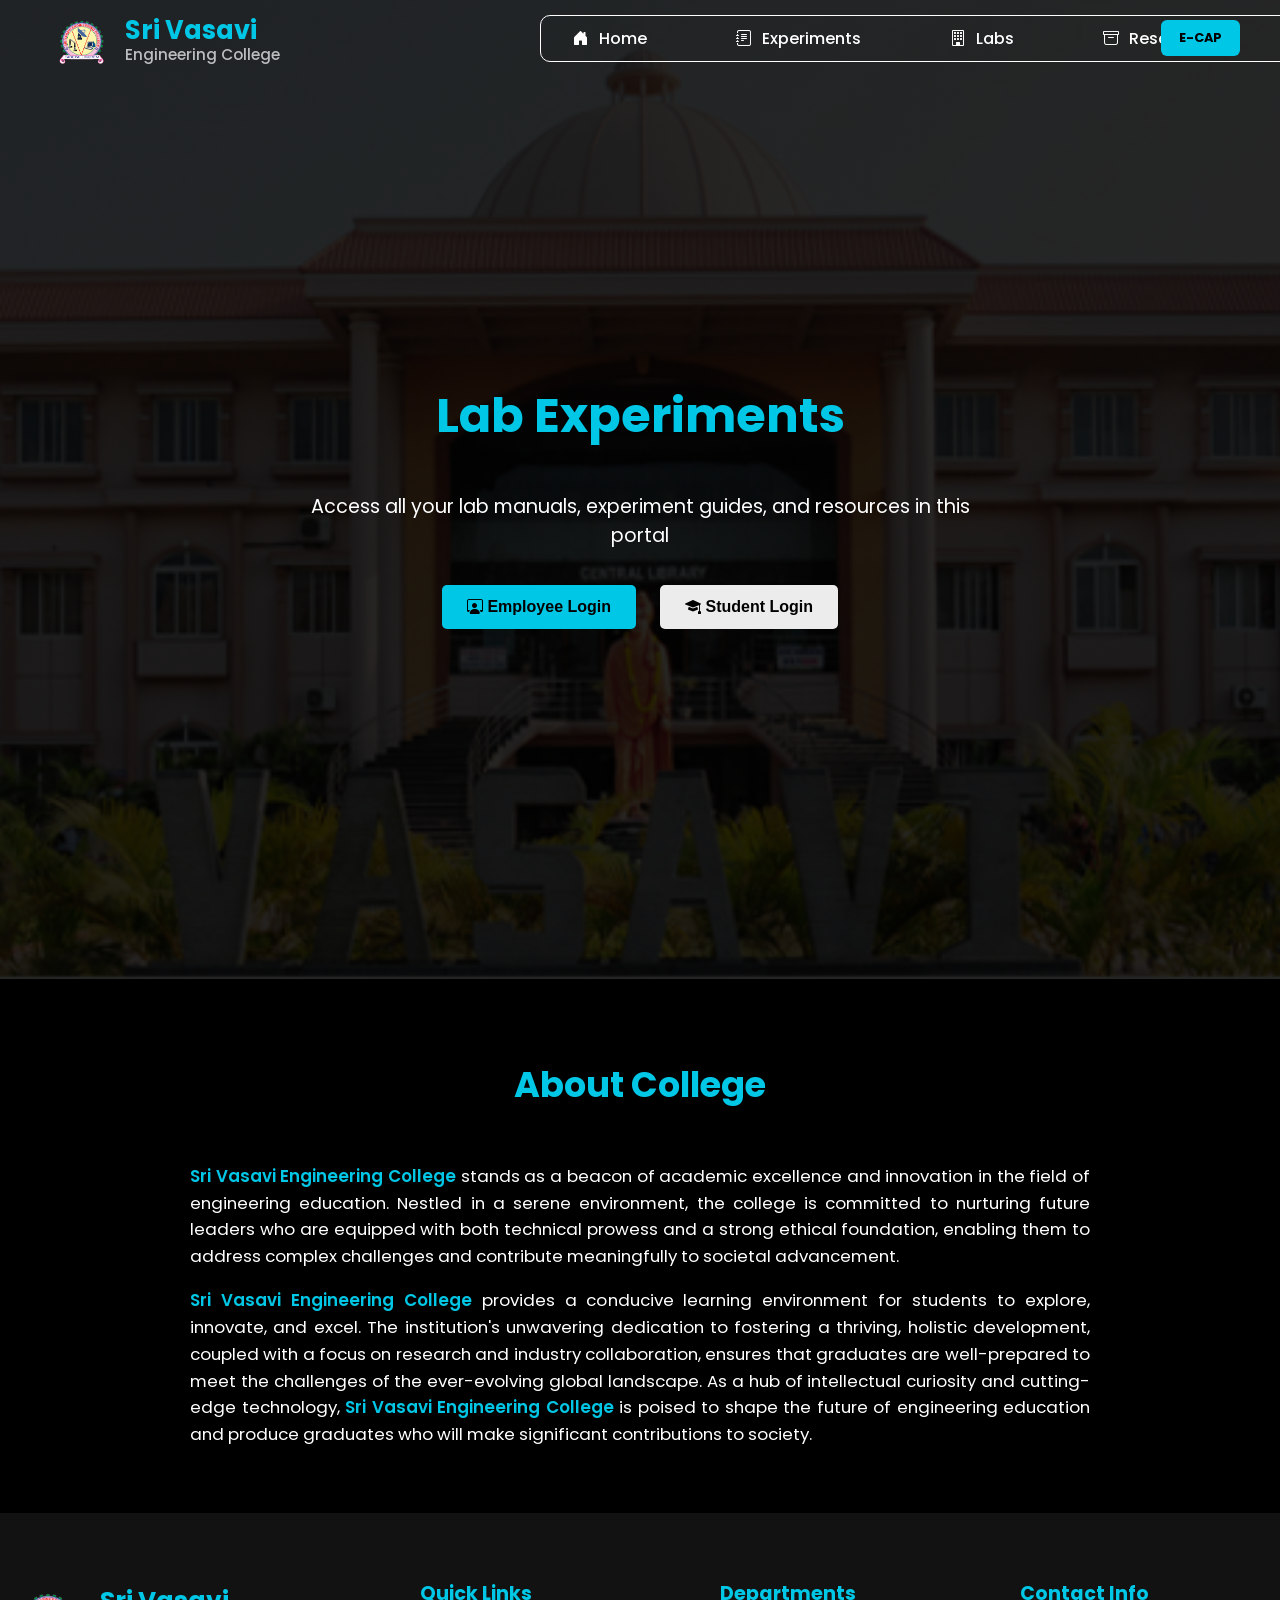
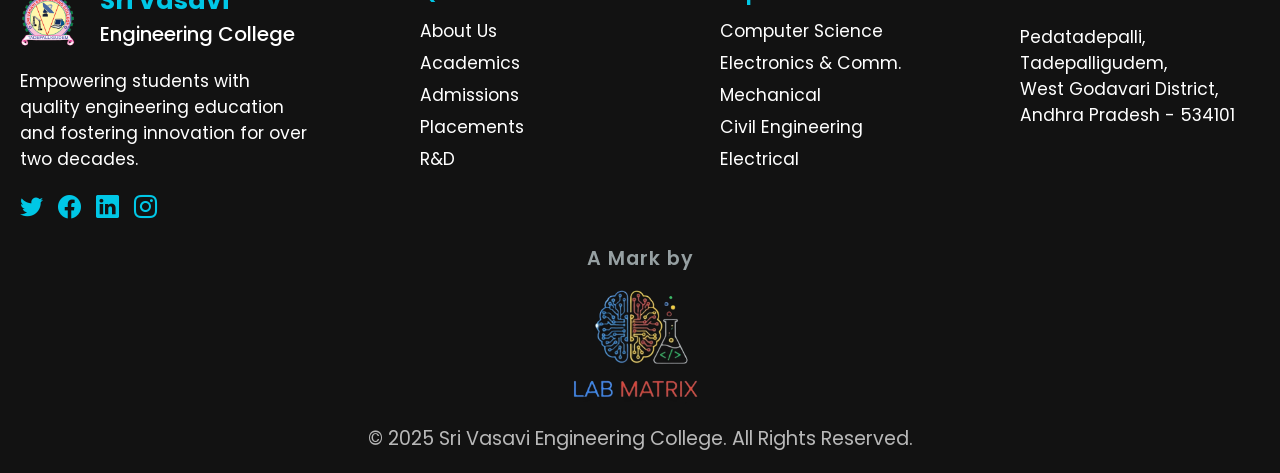
<file: ui.html>
<!DOCTYPE html>
<html lang="en">
<head>
<meta charset="UTF-8">
<meta name="viewport" content="width=device-width, initial-scale=1.0">
<title>College Lab Experiments</title>
<link rel="stylesheet" href="https://cdn.jsdelivr.net/npm/bootstrap-icons@1.11.1/font/bootstrap-icons.css">

<style>
    @import url('https://fonts.googleapis.com/css2?family=Poppins:wght@400;700&display=swap');

    body {
        margin: 0;
        font-family: 'Segoe UI', Tahoma, Geneva, Verdana, sans-serif;
        background-color: var(--bg-color);
    color: var(--text-color);
       overflow-x: hidden;

    }

header {
    position: absolute;   /* keeps it over the cover image */
    top: 0;
    left: 0;
    width: 100%;
    display: flex;
    align-items: center;
    justify-content: space-between;
    padding: 15px 50px;
    background: transparent !important;  /* always transparent */
    box-shadow: none;  /* remove any shadow */
    border: none;      /* remove borders if any */
    z-index: 1000;
    color: white;
}
  
    header img {
        height: 50px;
        position: fixed;
    
        top: 15px;
    }

    nav {
        display: flex;
        align-items: center;
        margin-right: 6%;
        gap: 50px;
        padding: 10px;
        top: 15px;
        
        
        
    }

    nav a:not(.btn-ecap) {
        position: relative;
        color: #ffffff;
        text-decoration: none;
        margin: 0 12px;
        font-weight: medium;
        transition: color 0.3s;
         ;
    }

    nav a:not(.btn-ecap)::after {
        content: "";
        position: absolute;
        bottom: -3px;
        left: 0;
        width: 0;
        height: 2px;
        background-color: white;
        transition: width 0.3s ease;
    }

    nav a:not(.btn-ecap):hover {
        color: white;
    }

    nav a:not(.btn-ecap):hover::after {
        width: 100%;
    }

    .hero {
        text-align: center;
        padding: 340px 20px;
        background: linear-gradient(rgba(0, 0, 0, 0.85), rgba(0, 0, 0, 0.85)),
                    url('images/mylib1.jpg') center/cover no-repeat;
        color: white;
    }

    .hero h1 {
        font-size: 3rem;
        color: #00C7E6;
        font-family: 'Poppins', sans-serif;
    }

    .hero p {
        font-size: 1.2rem;
        max-width: 700px;
        margin: auto;
        font-family: 'Poppins', sans-serif;
    }

    .hero button {
        background-color: #00C7E6;
        color: #000000;
        padding: 13px 25px;
        border: none;
        margin: 10px;
        cursor: pointer;
        font-size: 1rem;
        border-radius: 5px;
        font-weight: bold;
        transition: all 0.3s ease;
    }
    .hero button.student {
        background-color: #ececec;
        color: #000000;
        padding: 13px 25px;
        border: none;
        margin: 10px;
        cursor: pointer;
        font-size: 1rem;
        border-radius: 5px;
        font-weight: bold;
        transition: all 0.3s ease;
    }

    .hero button:hover {
        background-color: white;
        color: #000000;
    }


    .logo {
        font-family: 'Poppins', sans-serif;
        font-weight: 700;
        margin: 0;
        line-height: 1.2;
        color: #00C7E6;
        font-size: 1.6em;
        margin-right: auto;
        position:fixed;
        top: 15px;
        left: 125px;
        
    }

    .logo span {
        display: block;
        font-size: 0.6em;
        font-weight: 500;
        color: rgba(255, 255, 255, 0.7);
        font-family: 'Poppins', sans-serif;
    }
  

    .btn-ecap {
        background-color: #00C7E6;
        color: #000000!important;
        padding: 9px 18px;
        border-radius: 6px;
        font-weight: bold!important;
        font-size: 0.8em;
        transition: all 0.3s ease;
        font-family: 'Poppins', sans-serif;
        text-decoration: none;
        position: fixed;
        top: 20px;
        right: 40px;
        
    }

    .btn-ecap:hover {
        background-color: rgba(255, 255, 255, 0.85);
        color: #002b5c;
    }

    /* Mobile Menu Button */
   

    /* Mobile Nav Dropdown */
    .mobile-nav {
        display: none;
        flex-direction: column;
        background-color: #002b5c;
        position: absolute;
        top: 65px;
        right: 0;
        width: 100%;
        padding: 15px 0;
        box-shadow: 0 4px 10px rgba(0,0,0,0.3);
    }

    .mobile-nav a {
        color: #ffd700;
        padding: 10px 20px;
        text-align: center;
        text-decoration: none;
        font-weight: 600;
    }

    .mobile-nav a:hover {
        background-color: rgba(255, 215, 0, 0.15);
    }
    
    .desktop-nav{
        position: fixed;
        justify-content: center;
        align-items: center;
        left: 540px;
        top: 15px;
        padding:  -5px;
        border: 1px solid white;
        border-radius: 10px;
    }
        .desktop-nav nav {
      display: flex;
      gap: 65px;
      align-items: center;
    
      padding: 10px 20px;
    }
    .desktop-nav nav a {
      color: white;
      text-decoration: none;
      font-weight: 500;
      display: flex;
      align-items: center;
      gap: 10px;
    }
    .desktop-nav nav a:hover {
      color: #00C7E6;
    }
   
@media (max-width: 480px) {
    header {
        
        padding: 10px 15px;
        
        justify-content: space-between;
        align-items: center;
        background: transparent !important;
    }

    /* Group logo image + text */
    .logo-group {
        display: flex;
        align-items: center;
        gap: 8px;
        flex: 1;
    }

    header img {
        height: 40px;
        width: auto;
    }

    .logo {
        font-size: 1rem;
        line-height: 1.2;
    }

    .logo span {
        display: block;
        font-size: 0.8rem;
    }

    /* Hide nav by default on mobile */
    nav {
        display: none;
        flex-direction: column;
        background: rgba(0,0,0,0.9);
        position: absolute;
        top: 60px; /* below header */
        right: 10px;
        padding: 10px;
        border-radius: 8px;
    }

    nav a {
        padding: 8px 0;
        text-align: right;
        color: white;
    }

    .menu-icon {
        display: flex;
        font-size: 1.8rem;
        cursor: pointer;
        margin-left: auto;
    }
    .hero{
        width: 100%;
        padding: 390px 20px;
    }

    .hero h1 {
        
        font-size: 1.6rem;
        text-align: center;
    
    }

    .hero p {
        
        font-size: 0.9rem;
        text-align: center;
    }




    
}



 
</style>
</head>
<body>

<header>

 

        <img src="images/vasavi.png" alt="SVES Logo">
        <h1 class="logo">
            Sri Vasavi
            <span>Engineering College</span>
        </h1>
       
       <div class="desktop-nav">
  <nav>
    <a href="#"><i class="bi bi-house-door-fill"></i> Home</a>
    <a href="#"><i class="bi bi-journal-text"></i> Experiments</a>
    <a href="#"><i class="bi bi-building"></i> Labs</a>
    <a href="#"><i class="bi bi-archive"></i> Resources</a>
    <a href="#"><i class="bi bi-book"></i> Manuals</a>
   <a href="https://sves.org.in/ecap/Default.aspx?ReturnUrl=%2fecap%2f" class="btn-ecap">E-CAP</a>

  </nav>
 
</div>
    


    <div class="mobile-nav" id="mobileMenu">
        <a href="#">Home</a>
        <a href="#">Experiments</a>
        <a href="#">Labs</a>
        <a href="#">Resources</a>
        <a href=" class="btn-ecap">E-CAP</a>
    </div>
</header>

<section class="hero">
    <h1>Lab Experiments</h1>
    <p>Access all your lab manuals, experiment guides, and resources in this portal</p><br>
    <button onclick="window.location.href='index.html'">
        <i class="bi bi-person-workspace"></i> Employee Login
    </button>
    <button class="student" onclick="window.location.href='studlogin.php'">
        <i class="bi bi-mortarboard-fill"></i> Student Login
    </button>
</section>



 <section class="section">
        <h2>About College</h2><br>
        <div class="underline"></div>

        <p>
            <span class="highlight">Sri Vasavi Engineering College</span> stands as a beacon of academic excellence and innovation in the field of engineering education. Nestled in a serene environment, the college is committed to nurturing future leaders who are equipped with both technical prowess and a strong ethical foundation, enabling them to address complex challenges and contribute meaningfully to societal advancement.
        </p>

        <p>
            <span class="highlight">Sri Vasavi Engineering College</span> provides a conducive learning environment for students to explore, innovate, and excel. The institution's unwavering dedication to fostering a thriving, holistic development, coupled with a focus on research and industry collaboration, ensures that graduates are well-prepared to meet the challenges of the ever-evolving global landscape. As a hub of intellectual curiosity and cutting-edge technology, <span class="highlight">Sri Vasavi Engineering College</span> is poised to shape the future of engineering education and produce graduates who will make significant contributions to society.
        </p>
    </section>
    <style>
        body {
            font-family: 'poppins', sans-serif;
            margin: 0;
            padding: 0;
            background-color: #000000;
            color: white;
        }

        .section {
            max-width: 900px;
            margin: auto;
            padding: 50px 20px;
            text-align: center;
            
        }

        .section h2 {
            font-size: 2.2em;
            font-weight: bold;
            color: #00C7E6; /* Dark red */
            margin-bottom: 10px;
           
            
        }
        

    

        .section p {
            font-size: 1.05em;
            line-height: 1.6;
            text-align: justify;
            margin-bottom: 15px;
            width: 100%;
        }

        .highlight {
            color: #00C7E6; /* Dark red */
            font-weight: 600;
        }
    </style>
<footer>
    <div class="footer-container">
        <div class="footer-about">
            <img src="images/vasavi.png" alt="SVES Logo">
            <h3>Sri Vasavi <span>Engineering College</span></h3>
            <p>Empowering students with quality engineering education and fostering innovation for over two decades.</p>
            <div class="social-icons">
                <a href="#"><i class="bi bi-twitter"></i></a>
                <a href="#"><i class="bi bi-facebook"></i></a>
                <a href="#"><i class="bi bi-linkedin"></i></a>
                <a href="#"><i class="bi bi-instagram"></i></a>
            </div>
        </div>
        <div class="footer-links">
            <h4>Quick Links</h4>
            <a href="#">About Us</a>
            <a href="#">Academics</a>
            <a href="#">Admissions</a>
            <a href="#">Placements</a>
            <a href="#">R&D</a>
        </div>
        <div class="footer-links">
            <h4>Departments</h4>
            <a href="#">Computer Science</a>
            <a href="#">Electronics & Comm.</a>
            <a href="#">Mechanical</a>
            <a href="#">Civil Engineering</a>
            <a href="#">Electrical</a>
        </div>
        <div class="footer-contact">
            <h4>Contact Info</h4>
            <p>Pedatadepalli, Tadepalligudem,<br>West Godavari District,<br>Andhra Pradesh - 534101</p>
        </div>
    </div>
<div class="footer-bottom">
    <!-- Lab Matrix Logo Image -->
    <div class="footer-logo">
         <span class="matrix">A Mark by</span>
        <a href="developers.html">
           
           <img src="images/image.png" alt="Lab Matrix Logo">
        </a>
    </div>

 
       
      
       
  

    <p>© 2025 Sri Vasavi Engineering College. All Rights Reserved.</p>
</div>



</footer>

<style>
/* Footer Styles */
.footer-logo {
    display: flex;
    flex-direction: column;
    align-items: center;
    text-align: center;
   
}


 .matrix {
    display: block;
    font-size: 1.2em;
    color: #96a0a2;
    font-weight: 600;
    margin-bottom: 8px;
    margin-bottom: -40px;
    letter-spacing: 1px;
    font-weight: medium;
    text-align: center;
    
   
}

footer {
    background-color: #7d7a7a25;
    color: white;
    padding: 40px 20px 0;
    font-family: 'Poppins', sans-serif;
}

.footer-container {
    display: flex;
    flex-wrap: wrap;
    justify-content: space-between;
    gap: 110px;
    max-width: 1790px;
    margin: auto;
    font-size: 1.2em;
}

.footer-about {
    flex: 1 1 250px;
}

.footer-about img {
    height: 60px;
    margin-bottom: -73px;
    margin-left: -10px;
}

.footer-about h3 {
    color: #00C7E6;
    font-size: 1.3em;
    margin-bottom: -20px;
    margin-left: 80px;
    margin-top: auto;
    
    
}

.footer-about h3 span {
    display: flex;
    font-size: 0.8em;
    color: #ffffff;
    font-weight: 500;
    margin-bottom: 40px;
    
    
}

.footer-about p {
    font-size: 0.9em;
    line-height: 1.5;
}

.social-icons {
    margin-top: 10px;
}

.social-icons a {
    color: #00C7E6;
    margin-right: 10px;
    font-size: 1.2em;
    transition: color 0.3s;
}

.social-icons a:hover {
    color: white;
}

.footer-links {
    flex: 1 1 150px;
}

.footer-links h4 {
    margin-bottom: 10px;
    color: #00C7E6;
}

.footer-links a {
    display: block;
    color: white;
    text-decoration: none;
    margin-bottom: 6px;
    font-size: 0.9em;
}

.footer-links a:hover {
    color:#00C7E6;
}

.footer-contact {
    flex: 1 1 200px;
}

.footer-contact h4 {
    color: #00C7E6;
    margin-bottom: 10px;
}

.footer-contact p {
    font-size: 0.9em;
    line-height: 1.5;

}

.footer-bottom {
    text-align: center;
    padding: 20px;
    position: relative;
    overflow: hidden;
    color: #fff;
    max-width: 1200px;
    margin: 0 auto;
    width: 100%;
}

.footer-bottom p {
    margin: 10px 0 0;
    font-size: 1.2em;
    color: rgba(255, 255, 255, 0.7);
    margin-right: 0; /* Remove right margin to fix small space */
}

.footer-logo img {
    max-width: 230px;
    margin-bottom: -60px;
    transition: transform 0.3s ease;
    margin-right: 0; /* Remove right margin to center the logo */
}






</style>

<script>
function toggleMenu() {
    const menu = document.getElementById("mobileMenu");
    menu.style.display = menu.style.display === "flex" ? "none" : "flex";
}
</script>

</body>
</html>
</file>
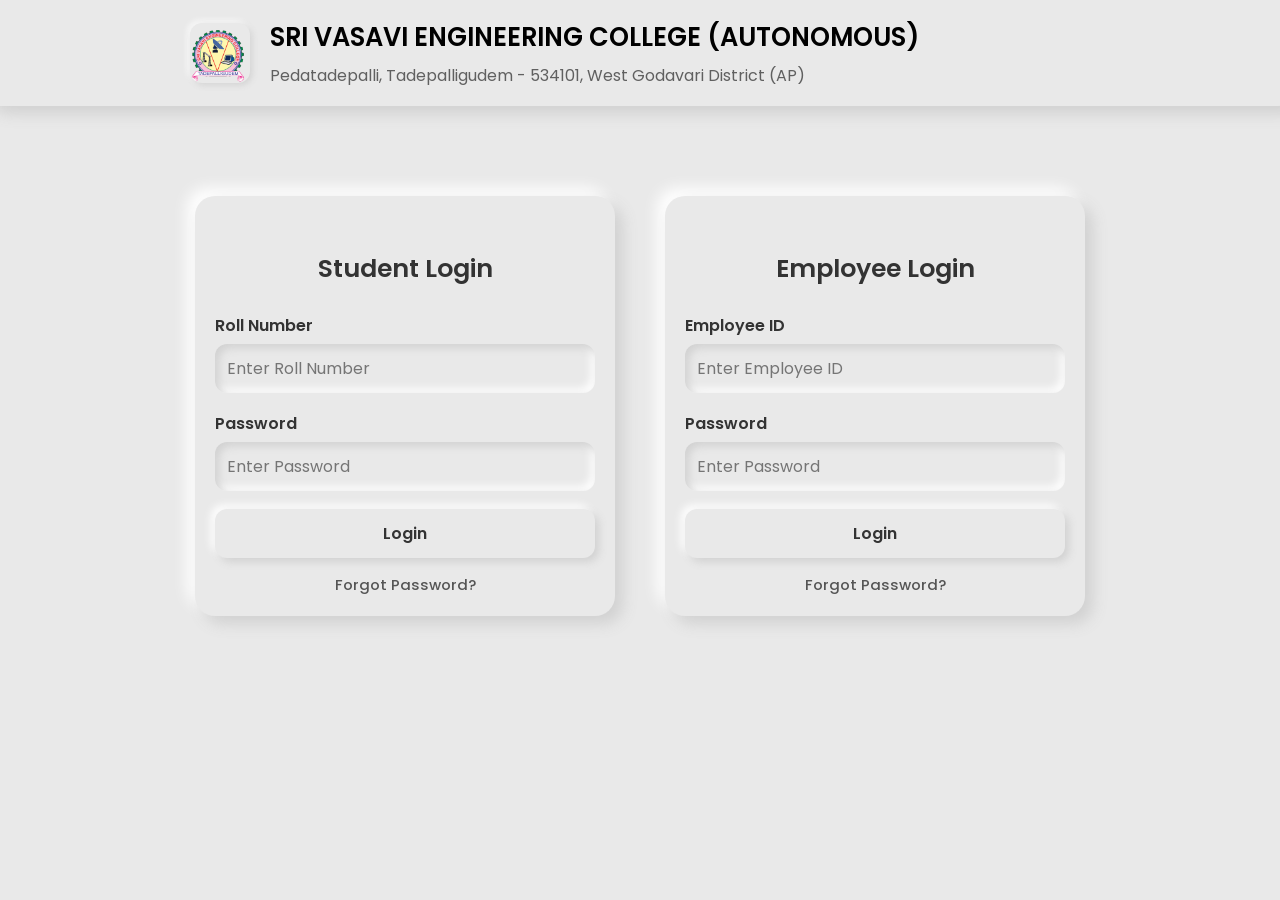
<file: college_lab/login.html>
<!DOCTYPE html>
<html lang="en">
<head>
  <meta charset="UTF-8" />
  <title>Login - Sri Vasavi Engineering College</title>
  <link href="https://fonts.googleapis.com/css?family=Poppins:400,600&display=swap" rel="stylesheet" />
  <style>
    body {
      background: #e9e9e9;
      font-family: 'Poppins', sans-serif;
      margin: 0;
      display: flex;
      flex-direction: column;
      align-items: center;
      min-height: 100vh;
    }

    /* Header */
    .header-container {
      width: 100%;
      background: #e9e9e9;
      box-shadow: 8px 8px 15px #d1d1d1, -8px -8px 15px #ffffff;
      border-radius: 0 0 20px 20px;
      padding: 18px;
      display: flex;
      justify-content: center;
    }
    .header-content {
      display: flex;
      align-items: center;
      max-width: 900px;
      width: 100%;
    }
    .college-logo {
      width: 60px;
      height: 60px;
      margin-right: 20px;
      border-radius: 12px;
      background: #e9e9e9;
      box-shadow: 2px 2px 6px #d1d1d1, -2px -2px 6px #ffffff;
      object-fit: cover;
    }
    .header-text .college-name {
      font-weight: 600;
      font-size: 1.6rem;
      margin-bottom: 6px;
      color: #000;
    }
    .header-text .college-location {
      font-size: 1rem;
      color: #333;
      opacity: 0.75;
    }

    /* Login Container */
    .login-container {
      display: flex;
      justify-content: center;
      align-items: flex-start;
      gap: 50px; /* Increased gap for better separation */
      padding: 40px 10px 40px 10px;
      width: 100%;
      max-width: 950px;
      margin-top: 45px;
    }
    @media (max-width: 800px) {
      .login-container {
        flex-direction: column;
        align-items: center;
        gap: 30px;
        padding: 25px 2vw;
        margin-top: 25px;
      }
      .header-content {
        flex-direction: column;
        gap: 12px;
      }
    }

    .login-card {
      background: #e9e9e9;
      padding: 32px 20px 20px 20px;
      border-radius: 20px;
      box-shadow: 8px 8px 15px #d1d1d1, -8px -8px 15px #ffffff;
      width: 380px;
      min-height: 335px;
      text-align: center;
      transition: all 0.3s ease-in-out;
      margin-bottom: 10px;
      margin-top: 5px;
    }
    @media (max-width: 420px) {
      .login-card {
        width: 98vw;
        min-width: unset;
        max-width: 100vw;
        padding-left: 6px;
        padding-right: 6px;
      }
    }

    .login-card:hover {
      box-shadow: 12px 12px 20px #d1d1d1, -12px -12px 20px #ffffff;
      transform: translateY(-5px);
    }

    .login-card h2 {
      color: #333;
      margin-bottom: 25px;
      font-size: 1.58em;
      font-weight: 600;
    }

    .input-group {
      margin-bottom: 18px;
      text-align: left;
    }

    .input-group label {
      display: block;
      margin-bottom: 6px;
      font-weight: 600;
      color: #333;
    }

    .input-group input {
      width: 100%;
      padding: 12px;
      border: none;
      border-radius: 12px;
      font-size: 1em;
      box-sizing: border-box;
      background: #e9e9e9;
      box-shadow: inset 4px 4px 8px #d1d1d1, inset -4px -4px 8px #ffffff;
      transition: all 0.3s ease-in-out;
      font-family: 'Poppins', sans-serif;
    }

    .input-group input:focus {
      outline: none;
      box-shadow: inset 6px 6px 12px #d1d1d1, inset -6px -6px 12px #ffffff;
    }

    .login-btn {
      width: 100%;
      padding: 12px;
      background: #e9e9e9;
      color: #333;
      border: none;
      border-radius: 12px;
      font-size: 1em;
      font-weight: 600;
      cursor: pointer;
      box-shadow: 4px 4px 8px #d1d1d1, -4px -4px 8px #ffffff;
      transition: all 0.3s ease-in-out;
      font-family: 'Poppins', sans-serif;
      margin-bottom: 10px;
    }

    .login-btn:hover {
      box-shadow: inset 4px 4px 8px #d1d1d1, inset -4px -4px 8px #ffffff;
      transform: translateY(2px);
    }

    .forgot-password {
      display: block;
      margin-top: 6px;
      color: #555;
      text-decoration: none;
      font-size: 0.93em;
      font-weight: 500;
      transition: color 0.3s ease;
    }

    .forgot-password:hover {
      color: #333;
      text-decoration: underline;
    }
  </style>
</head>
<body>
  <!-- Header Section -->
  <div class="header-container">
    <div class="header-content">
      <img src="college_logo.png" alt="Sri Vasavi Engineering College Logo" class="college-logo" />
      <div class="header-text">
        <div class="college-name">SRI VASAVI ENGINEERING COLLEGE (AUTONOMOUS)</div>
        <div class="college-location">Pedatadepalli, Tadepalligudem - 534101, West Godavari District (AP)</div>
      </div>
    </div>
  </div>
  <!-- Login Container -->
  <div class="login-container">
    <!-- Student Login -->
    <div class="login-card">
      <h2>Student Login</h2>
      <form action="login.php" method="POST">
        <div class="input-group">
          <label for="username">Roll Number</label>
          <input type="text" id="username" name="username" placeholder="Enter Roll Number" required />
        </div>
        <div class="input-group">
          <label for="password">Password</label>
          <input type="password" id="password" name="password" placeholder="Enter Password" required />
        </div>
        <button type="submit" class="login-btn">Login</button>
        <a href="#" class="forgot-password">Forgot Password?</a>
      </form>
    </div>
    <!-- Employee Login -->
    <div class="login-card">
      <h2>Employee Login</h2>
      <form action="employee_login.php" method="POST">
        <div class="input-group">
          <label for="empId">Employee ID</label>
          <input type="text" id="empId" name="empId" placeholder="Enter Employee ID" required />
        </div>
        <div class="input-group">
          <label for="empPass">Password</label>
          <input type="password" id="empPass" name="empPass" placeholder="Enter Password" required />
        </div>
        <button type="submit" class="login-btn">Login</button>
        <a href="#" class="forgot-password">Forgot Password?</a>
      </form>
    </div>
  </div>
</body>
</html>
</file>
